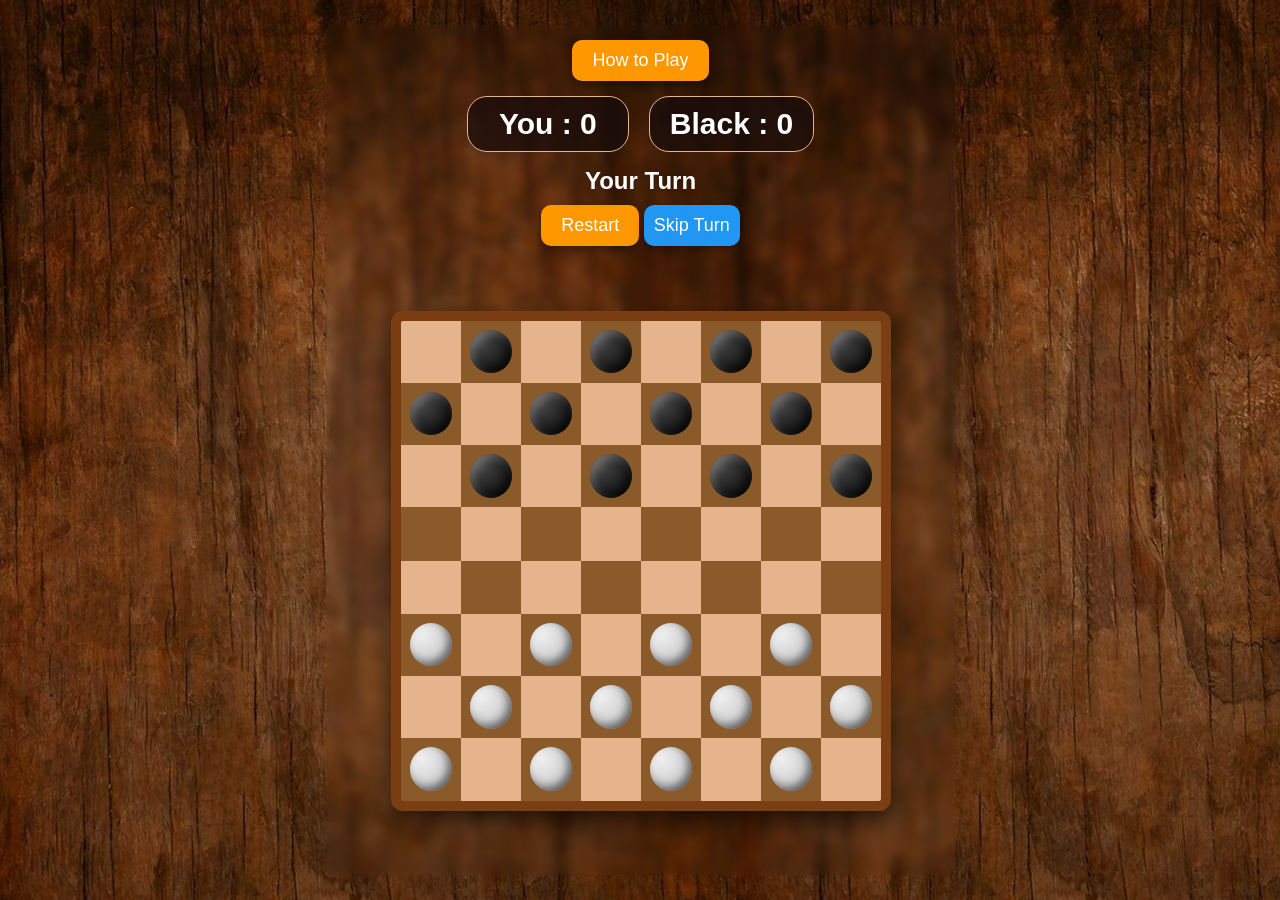
<file: index.html>
<!doctype html>
<html lang="en">
  <head>
    <meta name="viewport" content="width=device-width, initial-scale=1.0" />
    <meta charset="UTF-8" />
    <title>Checkers Game vs AI</title>
    <link rel="stylesheet" href="styles.css" />
  </head>
  <body>
    <div class="container">
      <a href="tutorial.html">
        <button>How to Play</button>
      </a>
    
      <div class="score-container">
        <div class="score-box">You : <span id="user-score"> 0</span></div>
        <div class="score-box">Black : <span id="ai-score">0</span></div>
      </div>

      <p id="status"></p>
      <button onclick="init()">Restart</button>
      <button onclick="skipTurn()" id="skipBtn">Skip Turn</button>
      <div id="board"></div>
      <!-- <button onclick="skipTurn()" id="skipBtn">Skip Turn</button> -->
      <div id="popup" class="popup hidden">
      <div class="popup-content">
        <h2 id="popupTitle"></h2>
        <p id="popupScore"></p>
        <button onclick="restartGame()">Play Again</button>
      </div>
    </div>
    </div>
    
</div>
    <script src="script.js"></script>
  </body>
</html>
</file>
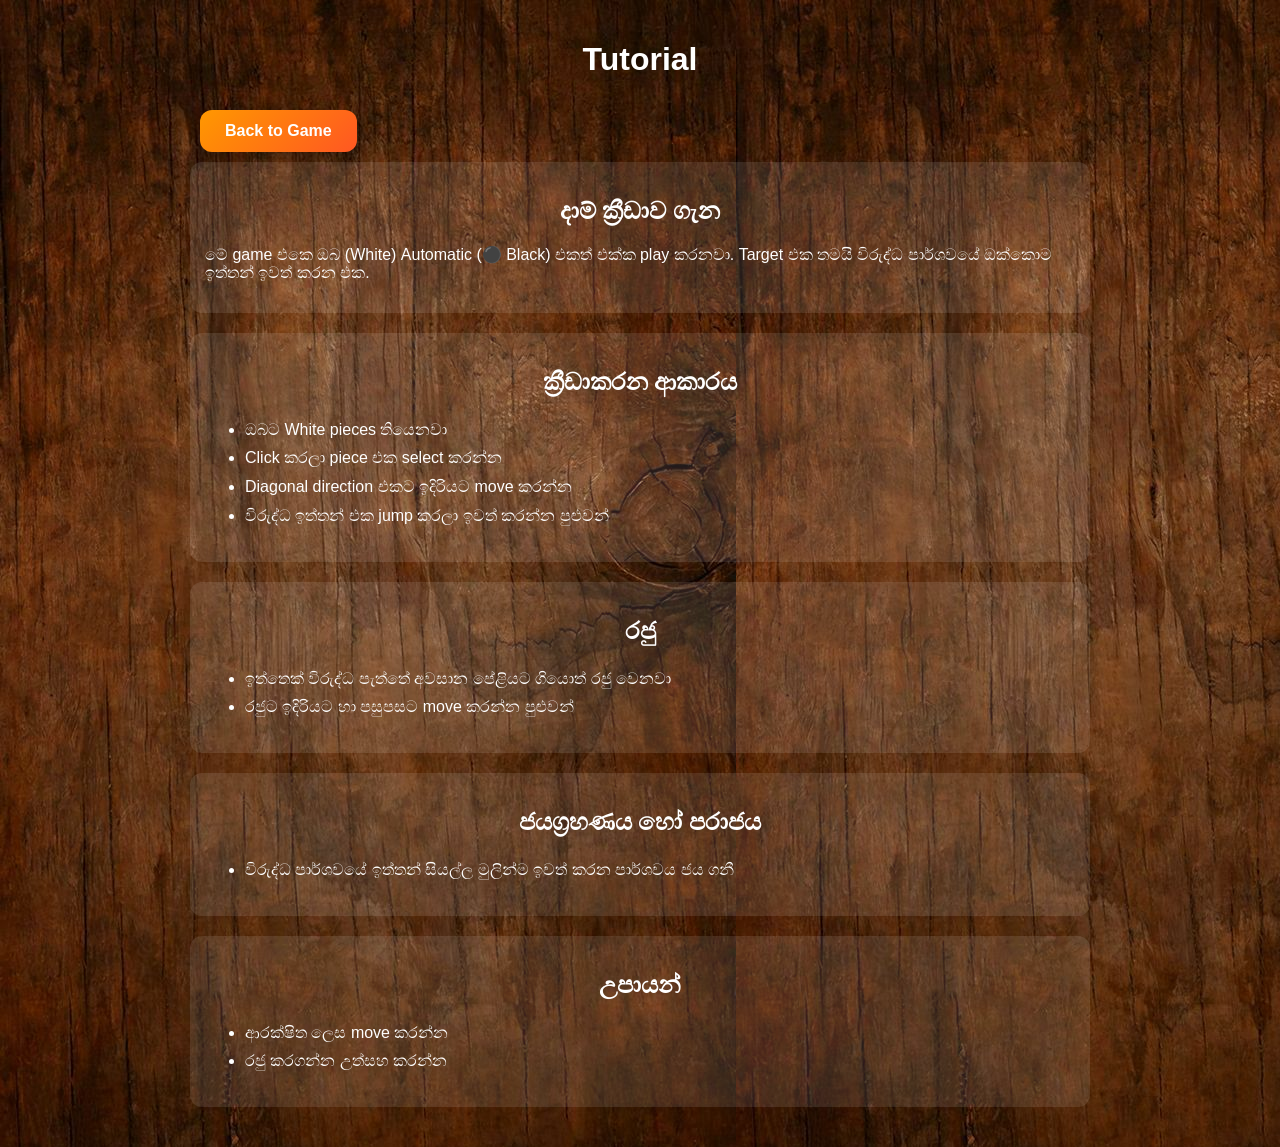
<file: tutorial.html>
<!DOCTYPE html>
<html lang="si">
<head>
<meta charset="UTF-8">
<meta name="viewport" content="width=device-width, initial-scale=1.0">
<title>Checkers Game Tutorial</title>
<style>
body {
  font-family: 'Segoe UI', sans-serif;
  margin: 0;
  background: url('download\ -\ 2026-04-11T221135.078.jpg');
  color: white;
}
.container {
  max-width: 900px;
  margin: auto;
  padding: 20px;
}
h1, h2 {
  text-align: center;
}
.card {
  background: rgba(255,255,255,0.1);
  padding: 15px;
  border-radius: 12px;
  margin-bottom: 20px;
}
img {
  width: 100%;
  border-radius: 10px;
  margin-top: 10px;
}
ul {
  line-height: 1.8;
}
  button {
  padding: 12px 25px;
  border: none;
  border-radius: 12px;
  background: linear-gradient(135deg, #ff9800, #ff5722);
  color: white;
  font-size: 4vw;
  font-weight: bold;
  cursor: pointer;
  margin: 10px;
  box-shadow: 0 5px 15px rgba(0,0,0,0.4);
  transition: all 0.3s ease;
}

/* hover effect */
button:hover {
  transform: translateY(-3px) scale(1.05);
  box-shadow: 0 8px 20px rgba(0,0,0,0.6);
}

/* click effect */
button:active {
  transform: scale(0.95);
}

/* desktop fix */
@media (min-width: 600px) {
  button {
    font-size: 16px;
  }
}
</style>
</head>
<body>
<div class="container">

<h1>Tutorial</h1>
  <a href="index.html">
    <button>Back to Game</button>
  </a>

<div class="card">
<h2>දාම් ක්‍රීඩාව ගැන</h2>
<p>මේ game එකෙ ඔබ (White)  Automatic (⚫ Black) එකත් එක්ක play කරනවා. Target එක තමයි විරුද්ධ පාර්ශවයේ ඔක්කොම ඉත්තන් ඉවත් කරන එක.</p>

</div>

<div class="card">
<h2> ක්‍රීඩාකරන ආකාරය </h2>
<ul>
<li>ඔබට White pieces තියෙනවා</li>
<li>Click කරලා piece එක select කරන්න</li>
<li>Diagonal direction එකට ඉදිරියට move කරන්න</li>
<li>විරුද්ධ ඉත්තන් එක jump කරලා ඉවත් කරන්න පුළුවන්</li>
</ul>
</div>

<div class="card">
<h2>රජු </h2>
<ul>
<li>ඉත්තෙක්  විරුද්ධ පැත්තේ අවසාන පේළියට ගියොත් රජු වෙනවා</li>
<li>රජුට ඉදිරියට හා පසුපසට move කරන්න පුළුවන්</li>
</ul>

</div>

<div class="card">
<h2> ජයග්‍රහණය හෝ පරාජය </h2>
<ul>
<li>විරුද්ධ පාර්ශවයේ ඉත්තන් සියල්ල මුලින්ම ඉවත් කරන පාර්ශවය ජය ගනී</li>

</ul>
</div>

<div class="card">
<h2> උපායන් </h2>
<ul>
<li>ආරක්ෂිත ලෙස move කරන්න</li>
<li> රජු කරගන්න උත්සහ කරන්න</li>

</ul>
</div>

</div>
</body>
</html>
</file>
<file: styles.css>
/* ===== BODY ===== */
body {
  margin: 0;
  font-family: 'Segoe UI', sans-serif;
  background: url('download\ -\ 2026-04-11T221135.078.jpg');
  /* background-size: cover; */
  color: white;

  display: flex;
  justify-content: center;
  align-items: center;
  min-height: 100vh;
}

/* ===== CONTAINER ===== */
.container {
  width: 100%;
  max-width: 600px;
  text-align: center;
  padding: 15px;
  margin-left: 1px;
  position: fixed;
}

/* ===== TITLE ===== */
h1 {
  font-size: clamp(22px, 4vw, 36px);
  margin: 10px 0;
}

/* ===== STATUS TEXT ===== */
#status {
  font-size: clamp(16px, 3vw, 24px);
  margin: 10px 0;
  font-weight: 800;
}

/* ===== BUTTON ===== */
button {
  padding: 10px 20px;
  font-size: clamp(18px, 2.5vw, 18px);
  border: none;
  border-radius: 10px;
  background: #ff9800;
  color: white;
  cursor: pointer;
  margin-bottom: 15px;
  box-shadow: 0 4px 10px rgba(0,0,0,0.4);
}

button:active {
  transform: scale(0.95);
}

/* ===== BOARD ===== */
#board {
  width: 90vw;
  max-width: 480px;
  aspect-ratio: 1 / 1;

  margin: 50px auto;
  

  display: grid;
  grid-template-columns: repeat(8, 1fr);

  border: 10px solid #7a3e12;
  border-radius: 12px;
  box-shadow: 0 10px 25px rgba(0,0,0,0.6);
  overflow: hidden;
}

/* ===== SQUARES ===== */
.square {
  width: 100%;
  height: 100%;
}

.light {
  background: #e6b48c;
}

.dark {
  background: #8b5a2b;
}

/* ===== PIECES ===== */
.piece {
  width: 70%;
  height: 70%;
  margin: 15% auto;
  border-radius: 50%;
  cursor: pointer;

  box-shadow: inset -4px -4px 8px rgba(0,0,0,0.5),
              inset 4px 4px 8px rgba(255,255,255,0.3);
}

/* ===== BLACK PIECES ===== */
.black {
  background: radial-gradient(circle at 30% 30%, #444, #000);
}

/* ===== WHITE PIECES ===== */
.red {
  background: radial-gradient(circle at 30% 30%, #eee, #bbb);
}

/* ===== KING ===== */
.king {
  border: 3px solid gold;
  
}

/* ===== SMALL DEVICES ===== */
@media (max-width: 400px) {
  button {
    padding: 8px 16px;
  }
}

/* ===== OPTIONAL (PC NICE LOOK) ===== */
@media (min-width: 768px) {
  .container {
    backdrop-filter: blur(5px);
    border-radius: 12px;
  }
}
.black-s{
  width: 10px;
  height: 10px;
}

.square:hover {
  background-color: #2fff00e2;
}

.score-container {
    display: flex;
    justify-content: center;
    gap: 20px;
    margin-bottom: 15px;
}

.score-box {
    background: rgba(23, 12, 12, 0.716);
    
    padding: 10px 20px;
    border-radius: 20px;
    border: 1px solid  #e6b48c ;

    font-size: 30px;
    font-weight: bold;
    min-width: 120px;
    
}

/* Modal (පසුබිම) */
.modal {
    display: none; /* පටන්ගද්දී පේන්නෙ නැහැ */
    position: fixed;
    z-index: 1000;
    left: 0;
    top: 0;
    width: 100%;
    height: 100%;
    background-color: rgba(0, 0, 0, 0.7);
    backdrop-filter: blur(5px); /* පසුබිම Blur කරයි */
}

/* Modal Content (මැද පෙට්ටිය) */
.modal-content {
    background: white;
    color: #333;
    margin: 15% auto;
    padding: 30px;
    border-radius: 20px;
    width: 300px;
    text-align: center;
    box-shadow: 0 5px 20px rgba(0,0,0,0.5);
    animation: slideIn 0.4s ease-out;
}

@keyframes slideIn {
    from { transform: translateY(-50px); opacity: 0; }
    to { transform: translateY(0); opacity: 1; }
}

.modal-content h2 { color: #2a5298; margin-top: 0; }

.final-score {
    font-size: 24px;
    font-weight: bold;
    margin: 20px 0;
    color: #ff9800;
}

.modal-content button {
    width: 100%;
    background: #4caf50;
    margin-bottom: 0;
}

.modal-content button:hover {
    background: #45a049;
}

.piece-white img{
  padding-top: 5px;
  width: 85px;
  
  
}
.piece-black img{
  padding-top: 5px;
  width: 87px;
  
  
}

/* popup background */
.popup {
  position: fixed;
  top: 0;
  left: 0;
  width: 100%;
  height: 100%;
  background: rgba(0,0,0,0.75);
  display: flex;
  align-items: center;
  justify-content: center;
  padding: 15px; /* 🔥 important for mobile spacing */
  z-index: 999;
}

/* hide */
.hidden {
  display: none;
}

/* popup box */
.popup-content {
  background: linear-gradient(135deg, #ffffff, #f3f3f3);
  color: #333;
  padding: 20px;
  border-radius: 15px;
  width: 80%;
  max-width: 320px;
  box-sizing: border-box; /* 🔥 fix overflow */
  text-align: center;
  box-shadow: 0 10px 25px rgba(0,0,0,0.5);
  animation: pop 0.3s ease;
  margin-right: 30px;
}

/* animation */
@keyframes pop {
  from { transform: scale(0.7); opacity: 0; }
  to { transform: scale(1); opacity: 1; }
}

/* title */
.popup-content h2 {
  font-size: 5vw;
  font-weight: 800;
  margin-bottom: 10px;
}

/* message */
.popup-content p {
  font-size: 4.5vw;
  margin: 10px 0;
  word-wrap: break-word; /* 🔥 long text break */
}

/* button */
.popup-content button {
  width: 100%;
  padding: 12px;
  border: none;
  border-radius: 10px;
  background: #ff9800;
  color: white;
  font-size: 4.5vw;
  cursor: pointer;
  margin-top: 10px;
}

.popup-content button:active {
  transform: scale(0.96);
}

/* 📱 tablets & desktop */
@media (min-width: 600px) {
  .popup-content h2 {
    font-size: 22px;
  }

  .popup-content p {
    font-size: 18px;
  }

  .popup-content button {
    font-size: 16px;
  }
}


#skipBtn {
  padding: 10px 10px;
  font-size: clamp(14px, 2.5vw, 18px);
  border: none;
  border-radius: 10px;
  background: #ff9800;
  color: white;
  cursor: pointer;
  margin-bottom: 15px;
  box-shadow: 0 4px 10px rgba(0,0,0,0.4);
  
  background: #2196f3;
  
}

#skipBtn:active {
  transform: scale(0.95);
}
</file>
